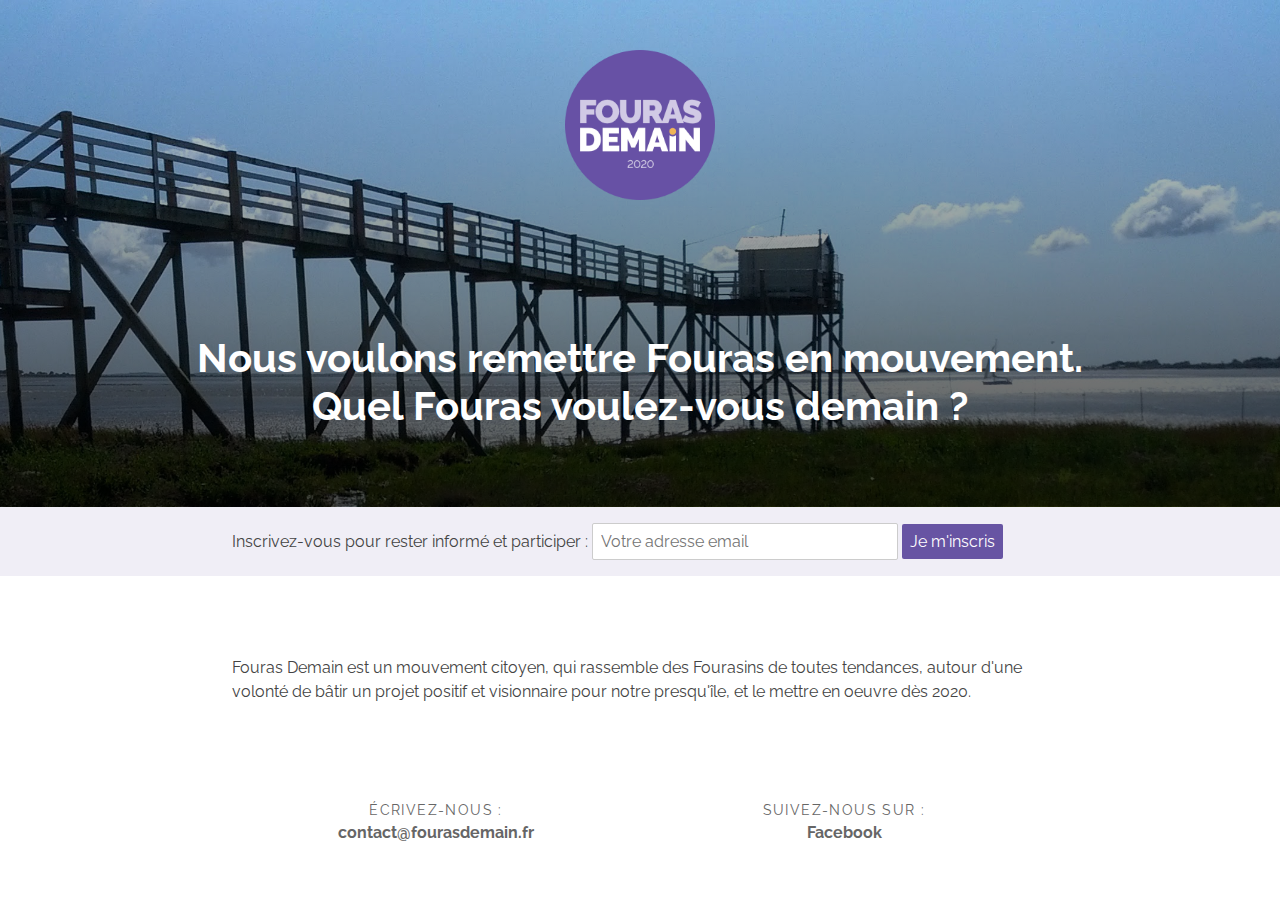
<file: index.html>
<!DOCTYPE html>
<meta charset="utf-8">
<meta name="viewport" content="width=device-width, initial-scale=1">
<title>Fouras Demain - Une dynamique pour la presqu'île en 2020</title>
<link href="https://fonts.googleapis.com/css?family=Raleway:400,700" rel="stylesheet">
<link href="main.css" rel="stylesheet">
<script>
  (function(i,s,o,g,r,a,m){i['GoogleAnalyticsObject']=r;i[r]=i[r]||function(){
  (i[r].q=i[r].q||[]).push(arguments)},i[r].l=1*new Date();a=s.createElement(o),
  m=s.getElementsByTagName(o)[0];a.async=1;a.src=g;m.parentNode.insertBefore(a,m)
  })(window,document,'script','https://www.google-analytics.com/analytics.js','ga');

  ga('create', 'UA-71248376-2', 'auto');
  ga('send', 'pageview');
</script>
<div class="hero-background">
	<div class="navigation">
		<img src="image/logo.png" id="logo" alt="Logo Fouras Demain">
	</div>
	<div class="hero-text">
		<h1>Nous voulons remettre Fouras en mouvement.<br>Quel Fouras voulez-vous demain ?</h1>
	</div>
</div>
<div class="banner">
	<div class="container">
		Inscrivez-vous pour rester informé et participer :
		<form id="subscribe">
			<input type="email" name="email" size="30" placeholder="Votre adresse email" required>
			<button type="submit">Je m'inscris</button>
		</form>
	</div>
</div>
<div class="section container">
	<p>
	Fouras Demain est un mouvement citoyen, qui rassemble des Fourasins de toutes tendances, autour d'une volonté de bâtir un projet positif et visionnaire pour notre presqu'île, et le mettre en oeuvre dès 2020.
</div>
<div class="contact container">
	<a href="mailto:contact@fourasdemain.fr" target="_blank">
		<em>Écrivez-nous :</em>
		<strong>contact@fourasdemain.fr</strong>
	</a>
	<a href="https://www.facebook.com/FourasDemain" target="_blank">
		<em>Suivez-nous sur :</em>
		<strong>Facebook</strong>
	</a>
</div>
<script src="https://code.jquery.com/jquery-3.1.1.min.js" integrity="sha256-hVVnYaiADRTO2PzUGmuLJr8BLUSjGIZsDYGmIJLv2b8=" crossorigin="anonymous"></script>
<script>
$('#subscribe').submit(function (event) {
	event.preventDefault();
    var form = jQuery(this);
    var oldText = form.children('button').text();
    form.children('button').text('Envoi en cours...').attr('disabled', 'disabled');

    var data = form.serializeArray();
    data.push({name: 'referrer', value: document.referrer});

    jQuery.ajax({
        url: 'https://formspree.io/ngrilly@gmail.com',
        method: 'POST',
        data: data,
        dataType: 'json',
        timeout: 10000,
        success: function() {
            form.get(0).reset();
            alert("Nous avons bien enregistré votre demande. Merci !");
        },
        error: function () {
            alert("Votre demande n'a pas pu être enregistrée suite à une erreur inattendue.");
        },
        complete: function () {
            form.children('button').text(oldText).removeAttr('disabled');
        }
    });
    ga('send', 'event', 'form', 'submit', 'signup');
});

$('a').click(handleOutboundLinkClicks);

function handleOutboundLinkClicks(event) {
	ga('send', 'event', 'outbound', 'click', event.currentTarget.href);
}
</script>
</file>
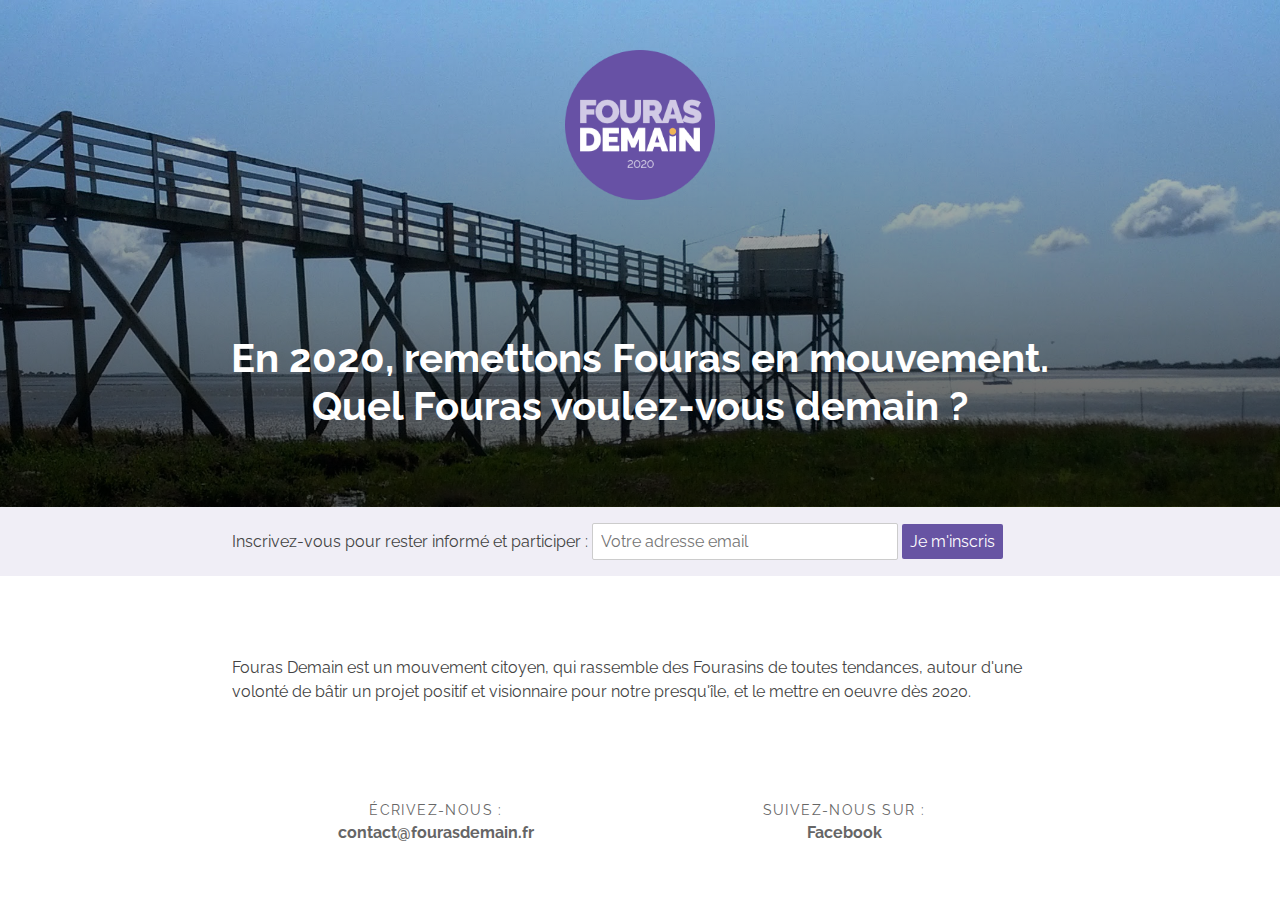
<file: static/index.html>
<!DOCTYPE html>
<meta charset="utf-8">
<meta name="viewport" content="width=device-width, initial-scale=1">
<title>Fouras Demain - Une dynamique pour la presqu'île en 2020</title>
<link href="https://fonts.googleapis.com/css?family=Raleway:400,700" rel="stylesheet">
<link href="main.css" rel="stylesheet">
<script>
  (function(i,s,o,g,r,a,m){i['GoogleAnalyticsObject']=r;i[r]=i[r]||function(){
  (i[r].q=i[r].q||[]).push(arguments)},i[r].l=1*new Date();a=s.createElement(o),
  m=s.getElementsByTagName(o)[0];a.async=1;a.src=g;m.parentNode.insertBefore(a,m)
  })(window,document,'script','https://www.google-analytics.com/analytics.js','ga');

  ga('create', 'UA-71248376-2', 'auto');
  ga('send', 'pageview');
</script>
<div class="hero-background">
	<div class="navigation">
		<img src="image/logo.png" id="logo" alt="Logo Fouras Demain">
	</div>
	<div class="hero-text">
		<h1>En 2020, remettons Fouras en mouvement.<br>Quel Fouras voulez-vous demain ?</h1>
	</div>
</div>
<div class="banner">
	<div class="container">
		Inscrivez-vous pour rester informé et participer :
		<form id="subscribe">
			<input type="email" name="email" size="30" placeholder="Votre adresse email" required>
			<button type="submit">Je m'inscris</button>
		</form>
	</div>
</div>
<div class="section container">
	<p>
	Fouras Demain est un mouvement citoyen, qui rassemble des Fourasins de toutes tendances, autour d'une volonté de bâtir un projet positif et visionnaire pour notre presqu'île, et le mettre en oeuvre dès 2020.
</div>
<div class="contact container">
	<a href="mailto:contact@fourasdemain.fr" target="_blank">
		<em>Écrivez-nous :</em>
		<strong>contact@fourasdemain.fr</strong>
	</a>
	<a href="https://www.facebook.com/FourasDemain" target="_blank">
		<em>Suivez-nous sur :</em>
		<strong>Facebook</strong>
	</a>
</div>
<script src="https://code.jquery.com/jquery-3.1.1.min.js" integrity="sha256-hVVnYaiADRTO2PzUGmuLJr8BLUSjGIZsDYGmIJLv2b8=" crossorigin="anonymous"></script>
<script>
$('#subscribe').submit(function (event) {
	event.preventDefault();
    var form = jQuery(this);
    var oldText = form.children('button').text();
    form.children('button').text('Envoi en cours...').attr('disabled', 'disabled');

    var data = form.serializeArray();
    data.push({name: 'referrer', value: document.referrer});

    jQuery.ajax({
        url: '/api/subscribe',
        method: 'POST',
        data: data,
        dataType: 'json',
        timeout: 10000,
        success: function() {
            form.get(0).reset();
            alert("Nous avons bien enregistré votre demande. Merci !");
        },
        error: function () {
            alert("Votre demande n'a pas pu être enregistrée suite à une erreur inattendue.");
        },
        complete: function () {
            form.children('button').text(oldText).removeAttr('disabled');
        }
    });
    ga('send', 'event', 'form', 'submit', 'signup');
});

$('a').click(handleOutboundLinkClicks);

function handleOutboundLinkClicks(event) {
	ga('send', 'event', 'outbound', 'click', event.currentTarget.href);
}
</script>
</file>
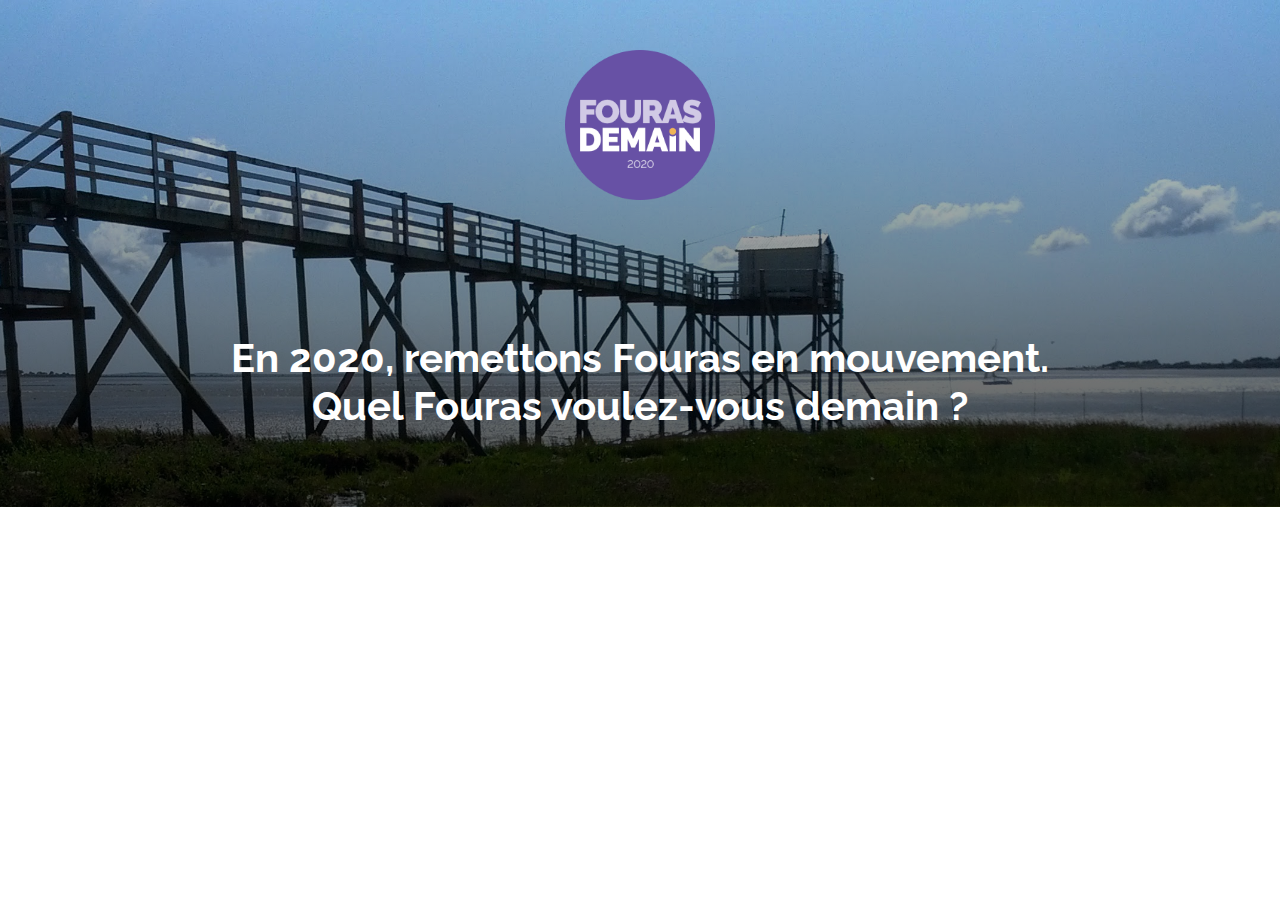
<file: hugo/layouts/partials/header.html>
<!DOCTYPE html>
<meta charset="utf-8">
<meta name="viewport" content="width=device-width, initial-scale=1">
<title>Fouras Demain - Une dynamique pour la presqu'île en 2020</title>
<link href="https://fonts.googleapis.com/css?family=Raleway:400,700" rel="stylesheet">
<link href="/main.css" rel="stylesheet">
<script>
  (function(i,s,o,g,r,a,m){i['GoogleAnalyticsObject']=r;i[r]=i[r]||function(){
  (i[r].q=i[r].q||[]).push(arguments)},i[r].l=1*new Date();a=s.createElement(o),
  m=s.getElementsByTagName(o)[0];a.async=1;a.src=g;m.parentNode.insertBefore(a,m)
  })(window,document,'script','https://www.google-analytics.com/analytics.js','ga');

  ga('create', 'UA-71248376-2', 'auto');
  ga('send', 'pageview');
</script>
<div class="hero-background">
	<div class="navigation">
		<a href="/"><img src="/image/logo.png" id="logo" alt="Logo Fouras Demain"></a>
	</div>
	<div class="hero-text">
		<h1>En 2020, remettons Fouras en mouvement.<br>Quel Fouras voulez-vous demain ?</h1>
	</div>
</div>
</file>
<file: main.css>
*, *:before, *:after {
	box-sizing: inherit;
}

input,
button {
	font-family: inherit;
	font-size: inherit;
}

html {
	height: 100%;
}

body {
	box-sizing: border-box;
	font-family: Raleway, 'Helvetica Neue', Helvetica, Arial, sans-serif;
	font-size: 16px;
	margin: 0;
	line-height: 1.5;
	color: #444;
	height: 100%;
}

h1, h2, h3 {
	line-height: 1.2;
}

a {
	text-decoration: none;
}

input,
button {
	border-radius: 2px;
}

button {
	color: white;
	background: #6754A3;
	padding: 0.5em;
	border: none;
	cursor: pointer;
}

input {
	border: 1px solid #ccc;
	padding: 0.5em;
}

.action {
	color: #6754A3;
	font-weight: bold;
	text-transform: uppercase;
}

.container {
	margin: 0 auto;
	max-width: 55em;
	padding-left: 2em;
	padding-right: 2em;
}

.box {
	border-radius: 2px;
	padding: 1em;
	background: rgba(103, 84, 163, 0.1);
}

.banner {
	background: rgba(103, 84, 163, 0.1);
	padding: 1em;
}

.section {
	padding-top: 4em;
	padding-bottom: 4em;
}

.hero-background {
	color: white;
	background-color: #9bcefd;
	background-image: -webkit-linear-gradient(rgba(0, 0, 0, 0.1), rgba(0, 0, 0, 0.7)), url(image/banner.jpg);
	background-image: linear-gradient(rgba(0, 0, 0, 0.1), rgba(0, 0, 0, 0.7)), url(image/banner.jpg);
	background-repeat: no-repeat;
	background-position: center center;
	-webkit-background-size: cover;
	-moz-background-size: cover;
	-o-background-size: cover;
	background-size: cover;
}

.navigation {
	padding: 50px 50px;
	text-align: center;
}

.navigation nav {
	float: right;
	line-height: 100px;
}

.navigation nav a {
	float: left;
	color: white;
	font-weight: 600;
	text-transform: uppercase;
	font-size: 0.875em;
	letter-spacing: 0.05em;
}

#logo {
	width: 150px;
	height: 150px;
}

.hero-text {
	padding: 50px 50px;
	text-align: center;
}

#subscribe {
	display: inline-block;
}

.contact {
	text-align: center;
	width: 100%;
	display: table;
}

.contact a {
	display: block;
	color: #666;
	padding: 1em;
}

.contact a em,
.contact a strong {
	display: block;
}

.contact a em {
	font-style: normal;
	text-transform: uppercase;
	font-size: 0.875em;
	letter-spacing: 0.1em;
}

.contact a:hover strong {
	text-decoration: underline;
}

@media (min-width: 500px) {
	h1 {
		font-size: 2.5em;
	}

	.contact a {
		display: table-cell;
		width: 50%;
	}
}
</file>
<file: static/main.css>
*, *:before, *:after {
	box-sizing: inherit;
}

input,
button {
	font-family: inherit;
	font-size: inherit;
}

html {
	height: 100%;
}

body {
	box-sizing: border-box;
	font-family: Raleway, 'Helvetica Neue', Helvetica, Arial, sans-serif;
	font-size: 16px;
	margin: 0;
	line-height: 1.5;
	color: #444;
	height: 100%;
}

h1, h2, h3 {
	line-height: 1.2;
}

a {
	text-decoration: none;
}

input,
button {
	border-radius: 2px;
}

button {
	color: white;
	background: #6754A3;
	padding: 0.5em;
	border: none;
	cursor: pointer;
}

input {
	border: 1px solid #ccc;
	padding: 0.5em;
}

.action {
	color: #6754A3;
	font-weight: bold;
	text-transform: uppercase;
}

.container {
	margin: 0 auto;
	max-width: 55em;
	padding-left: 2em;
	padding-right: 2em;
}

.box {
	border-radius: 2px;
	padding: 1em;
	background: rgba(103, 84, 163, 0.1);
}

.banner {
	background: rgba(103, 84, 163, 0.1);
	padding: 1em;
}

.section {
	padding-top: 4em;
	padding-bottom: 4em;
}

.hero-background {
	color: white;
	background-color: #9bcefd;
	background-image: -webkit-linear-gradient(rgba(0, 0, 0, 0.1), rgba(0, 0, 0, 0.7)), url(image/banner.jpg);
	background-image: linear-gradient(rgba(0, 0, 0, 0.1), rgba(0, 0, 0, 0.7)), url(image/banner.jpg);
	background-repeat: no-repeat;
	background-position: center center;
	-webkit-background-size: cover;
	-moz-background-size: cover;
	-o-background-size: cover;
	background-size: cover;
}

.navigation {
	padding: 50px 50px;
	text-align: center;
}

.navigation nav {
	float: right;
	line-height: 100px;
}

.navigation nav a {
	float: left;
	color: white;
	font-weight: 600;
	text-transform: uppercase;
	font-size: 0.875em;
	letter-spacing: 0.05em;
}

#logo {
	width: 150px;
	height: 150px;
}

.hero-text {
	padding: 50px 50px;
	text-align: center;
}

#subscribe {
	display: inline-block;
}

.contact {
	text-align: center;
	width: 100%;
	display: table;
}

.contact a {
	display: block;
	color: #666;
	padding: 1em;
}

.contact a em,
.contact a strong {
	display: block;
}

.contact a em {
	font-style: normal;
	text-transform: uppercase;
	font-size: 0.875em;
	letter-spacing: 0.1em;
}

.contact a:hover strong {
	text-decoration: underline;
}

@media (min-width: 500px) {
	h1 {
		font-size: 2.5em;
	}

	.contact a {
		display: table-cell;
		width: 50%;
	}
}
</file>
